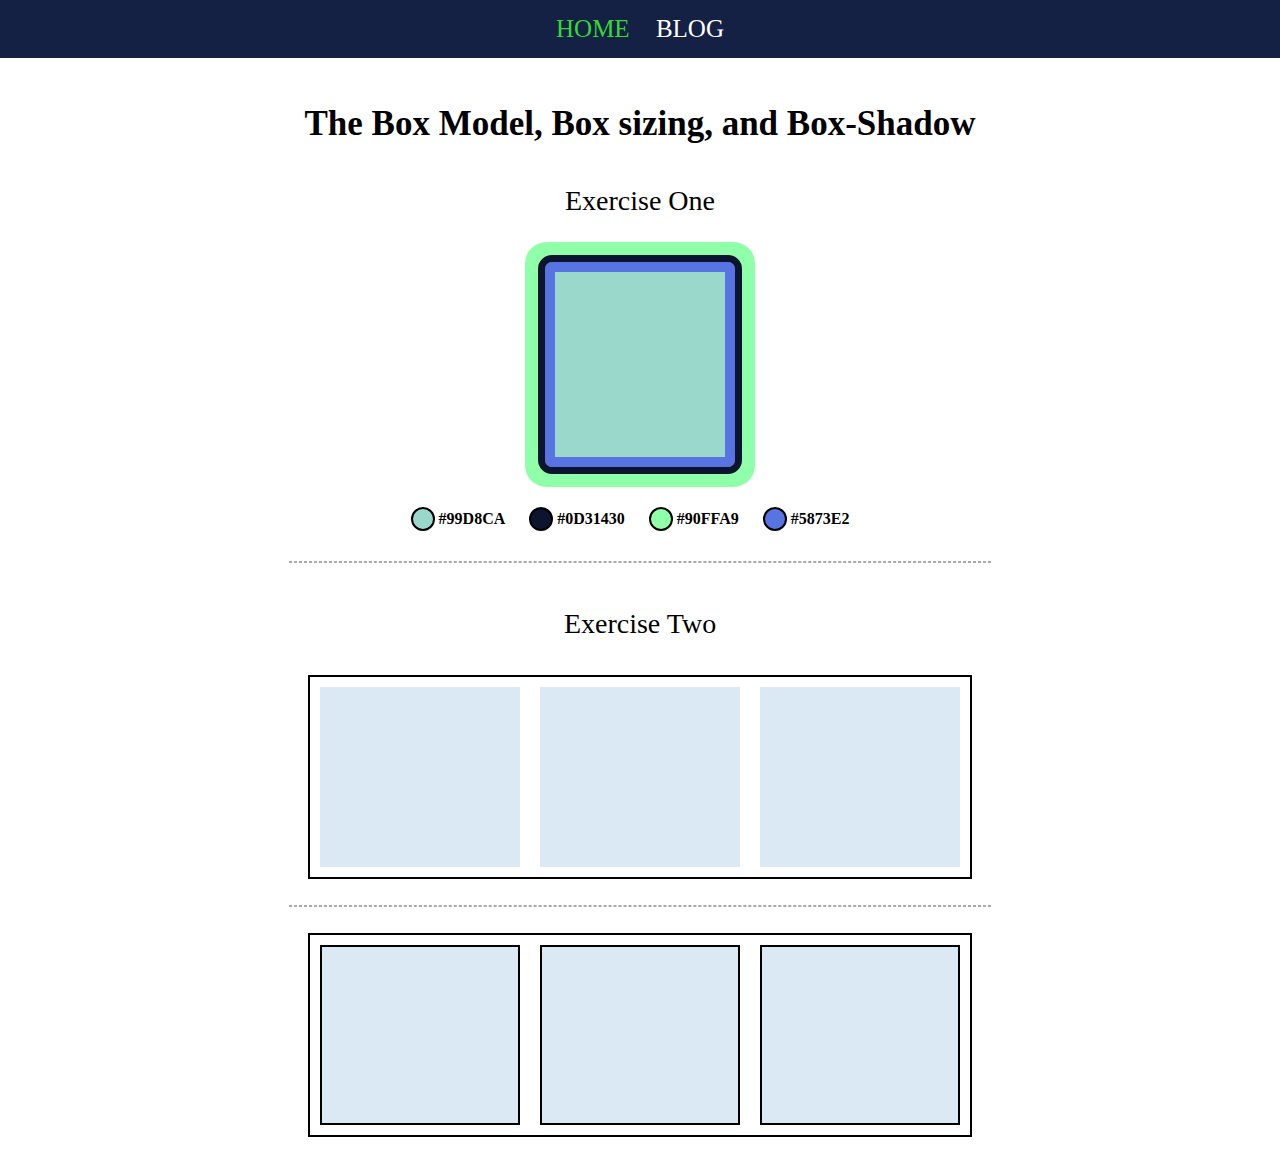
<file: index.html>
<!DOCTYPE html>
<html lang="end">
    <head> 
        <meta charset="UTF-8">
        <title>Checkpoint 1 </title>
        <link rel = "stylesheet" href="style.css">
    </head>
    <body>
        <section class="homepage">
        <header>
                <a href="#"><span class = "home"> HOME </span></a>
                <a href="blog.html"><span>BLOG</span></a>
        </header>
            <section>
            <h1>The Box Model, Box sizing, and Box-Shadow</h1>
            <h2>Exercise One</h2>
            <div class="box"></div>
            <div class="common">
                <div class="marker"> 
                <span class="circle"></span>
                <span>#99D8CA</span>
                </div>
                <div class="marker"> 
                <span class="circle1"></span>
                <span>#0D31430</span>
                </div>
                <div class="marker">
                <span class="circle2"></span>
                <span>#90FFA9</span>
                </div>
                <div class="marker">
                <span class="circle3"></span>
                <span>#5873E2</span>
                </div>
            </div>
            <hr>
            <h3>Exercise Two</h3>
            <div class= "container">
              <div class="child-container"></div>
              <div class="child-container"></div>
              <div class="child-container"></div>
            </div>
            <hr>
            <div class= "container">
                <div class="child-container2 border-box" ></div>
                <div class="child-container2 border-box"></div>
                <div class="child-container2 border-box"></div>
            </div>
            </section>
            </section>
    </body>      
</html>
</file>
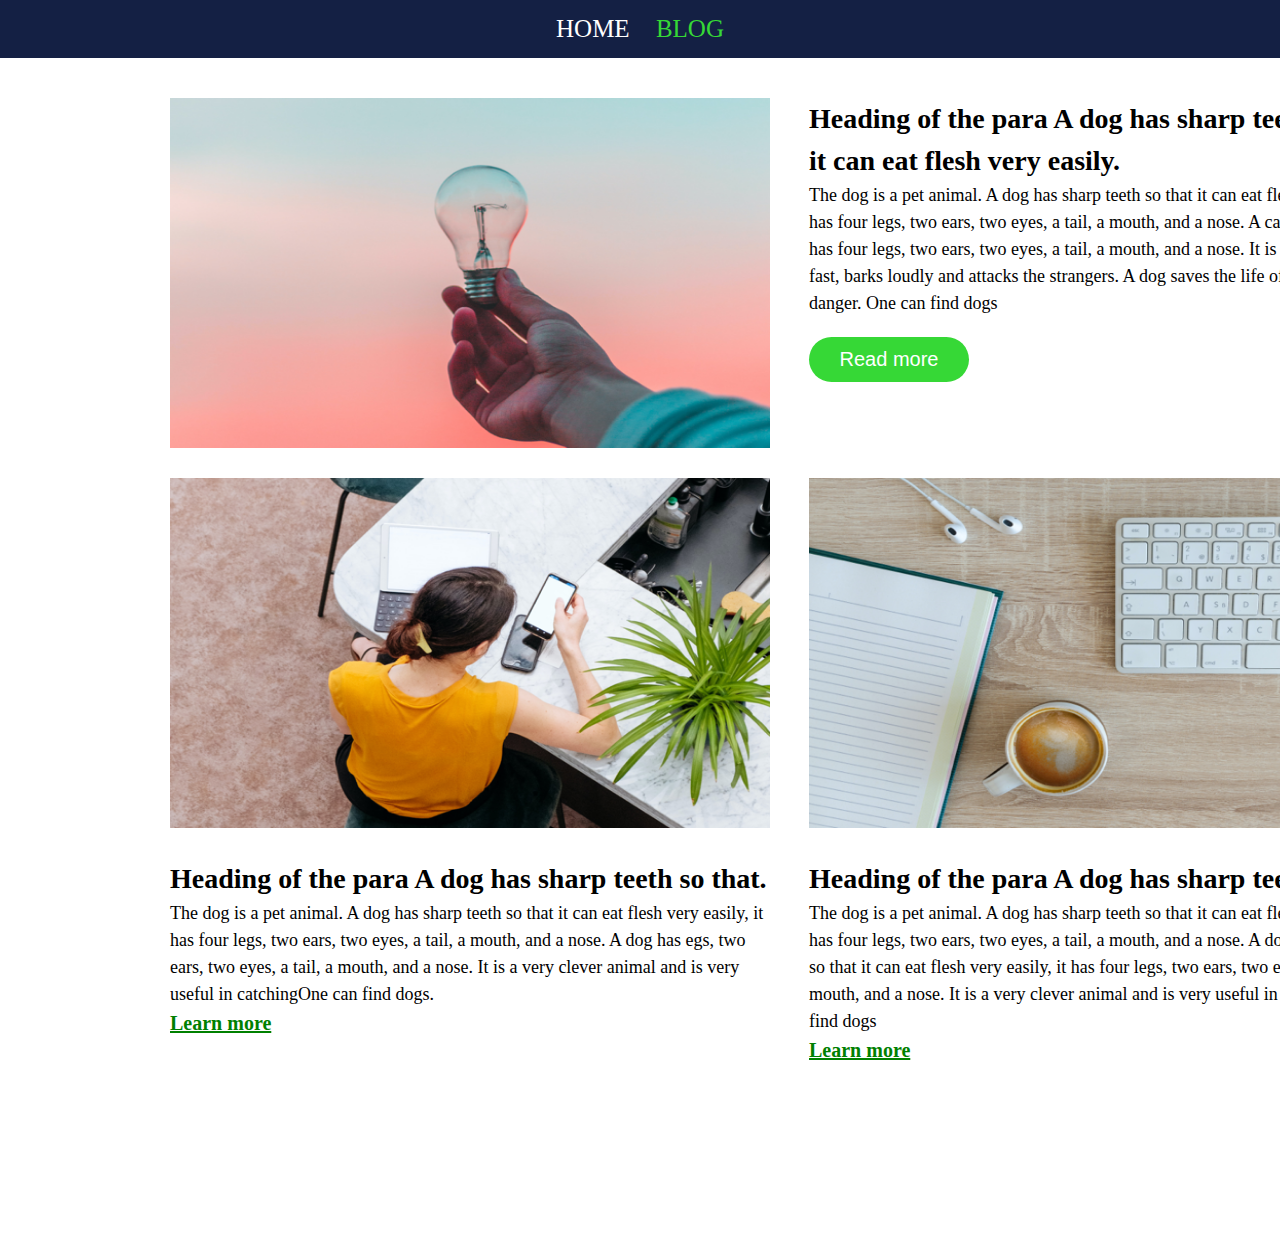
<file: blog.html>
<!DOCTYPE html>
<html lang="end">
    <head> 
        <meta charset="UTF-8">
        <title>Checkpoint 1 </title>
        <link rel = "stylesheet" href="style.css">
    </head>
    <body>
        <header>
                <a href="index.html"><span>HOME </span></a>
                <a href="#"><span class= "blog">BLOG</span></a>
        </header>
            <section>
                <article>
                <div class= "containerb">
                    <div class="child-containerb" >
                        <img class="image1" src="assets/media/pic01.png"> </div>
                    <div class="child-container2b ">
                        <h4>Heading of the para A dog has sharp teeth so that it can eat flesh very easily.</h4>
                        <h5>The dog is a pet animal. 
                            A dog has sharp teeth so that it can eat flesh very easily, it has four legs, two ears, two eyes, a tail, a mouth, and a nose.
                               A can eat flesily, it has four legs, two ears, two eyes, a tail, a mouth, and a nose.
                               It is a very clns very fast, barks loudly and attacks the strangers.
                                A dog saves the life of the master from danger. One can find dogs
                        </h5>
                        <button>
                            Read more
                        </button>
                    </div> 
                </div>
            </article>
                <article>
                    <div class= "containerc">
                        <div class="child-containerc" ><img class="image2" src="assets/media/pic03.png"> </div>
                        <div class="child-containerd" ><img class="image3" src= "assets/media/pic02.png"></div>      
                </article>
                <article>
                    <div class= "containerd">
                        <div class="child-containere" >
                            <h4>Heading of the para A dog has sharp teeth so that.</h4>
                            <h5>The dog is a pet animal. 
                                A dog has sharp teeth so that it can eat flesh very easily, it has four legs, two ears, two eyes, a tail, a mouth, and a nose.
                                   A dog has egs, two ears, two eyes, a tail, a mouth, and a nose.
                                   It is a very clever animal and is very useful in catchingOne can find dogs.
                            </h5>
                            <a href="#" class="l1">Learn more </a>
                        </div>

                        <div class="child-containerf" >
                            <h4>Heading of the para A dog has sharp teeth so that.</h4>
                            <h5>The dog is a pet animal. 
                                A dog has sharp teeth so that it can eat flesh very easily, it has four legs, two ears, two eyes, a tail, a mouth, and a nose.
                                   A dog has sharp teeth so that it can eat flesh very easily, it has four legs, two ears, two eyes, a tail, a mouth, and a nose.
                                   It is a very clever animal and is very useful in catchingOne can find dogs
                            </h5>
                            <a href="#" class="l2">Learn more</a>
                        </div>
                    </div>             
                </article>
            </section>
    </body>
   
       
</html>
</file>
<file: style.css>
html, body, div, span, applet, object, iframe,
h1, h2, h3, h4, h5, h6, p, blockquote, pre,
a, abbr, acronym, address, big, cite, code,
del, dfn, em, img, ins, kbd, q, s, samp,
small, strike, strong, sub, sup, tt, var,
b, u, i, center,
dl, dt, dd, ol, ul, li,
fieldset, form, label, legend,
table, caption, tbody, tfoot, thead, tr, th, td,
article, aside, canvas, details, embed, 
figure, figcaption, footer, header, hgroup, 
menu, nav, output, ruby, section, summary,
time, mark, audio, video {
	margin: 0;
	padding: 0;
	border: 0;
	font-size: 100%;
	font: inherit;
	vertical-align: baseline;
}
/* HTML5 display-role reset for older browsers */
article, aside, details, figcaption, figure, 
footer, header, hgroup, menu, nav, section {
	display: block;
}
body {
	line-height: 1;
}
ol, ul {
	list-style: none
}
blockquote, q {
	quotes: none;
}
blockquote:before, blockquote:after,
q:before, q:after {
	content: '';
	content: none;
}
table {
	border-collapse: collapse;
	border-spacing: 0;
}
/* Start of home page*/
body{
line-height: 1.5;
}
a{
	text-decoration: none;
	color: white;
}
.homepage{
	text-align: center;
}
header{
    background-color: #142044;
    text-align: center;
    font-size: 25px;
	padding: 10px;
	margin-bottom: 40px;
	text-decoration: none;
}

.home{
	color: rgb(54, 216,54);
    margin-right: 20px;
	
}
.blog{
	color: rgb(54, 216,54);
	margin-left: 20px;

}
h1{
	font-size: 35px;
	margin-bottom: 30px;
	font-weight: bolder;
}
h2{
	font-size: 28px;
	margin-bottom: 30px;
}
.box{

	width: 170px;
	height: 185px;
	background-color: #99D8CA;
	border: 10px solid #5873E2;
	border-radius: 7px;
	outline: 7px solid #0D1430 ;
	box-shadow: 0 0 0 20px #90FFA9;
	margin:40px auto; 

}
.common{
	text-align: center;
	margin-bottom: 30px;
	font-weight: bold;

}
.circle{

	background-color:#99D8CA;
}
.circle1{
	background-color:#0D1430 ;
}
.circle, .circle1, .circle2, .circle3 {
	width: 20px;
	height: 20px;
	border-radius: 50%;
	display:inline-block;
	border: 2px solid black;
	vertical-align: bottom;

}
.circle2{
	background-color: #90FFA9;
}
.circle3{
	background-color:#5873E2;
}
.marker{
	margin-right: 20px;
	display: inline-block;
}
hr{
	width: 700px;
	border-style: dashed;
	color: darkgray;
}
h3{
	font-size: 28px;
	margin-bottom: 30px;
	margin-top: 40px;	
}
.container{
	width: 660px;
	border: 2px solid black;
	margin: 26px auto;
	font-size: 0;}

.child-container ,.child-container2
{
	width: 200px;
	height: 180px;
	margin: 10px;
	background-color: #DBE9F4;
	display: inline-block;
}
.child-container2{
	border: 2px solid black;
}
.border-box{
	box-sizing: border-box;
}


	/* Start of BLOG-PAGE*/


h4{
	font-size: 28px;
	font-weight: bolder;
}
h5{
	font-size: 18px;
}

button{
	background-color: rgb(54, 216,54);
	border-radius: 30px;
	height: 45px;
	width: 160px;
	margin-top: 20px;
	font-size: 20px;
	color: white;
	border-style: none;
}
.image1{
	width: 100%;
	height: 100%;
	display: inline-block;
}
.containerb{
	width: 1500px;
	height: 350px;
	margin-bottom: 30px;
	margin-left: 80px;
	margin-left: 170px;
}
.child-containerb{
	width: 600px;
	height: 350px;
	margin-right: 35px;
	display: inline-block;
}
.child-container2b{
	display: inline-block;
	width: 600px;
	vertical-align: top;
}
.image2
{
	width: 100%;
	height: 100%;
	display: inline-block;
}
.image3{
		width: 100%;
		height: 100%;
		display: inline-block;
	}
.containerc{
	width: 1500px;
	height: 350px;
	margin-bottom: 30px;
	margin-left: 80px;
	margin-left: 170px;

}
	
.child-containerc,.child-containerd,.child-containere{
	width: 600px;
	height: 350px;
	margin-right: 35px;
	display: inline-block;
}
.containerd{
	width: 1500px;
	height: 350px;
	margin-bottom: 30px;
	margin-left: 80px;
	margin-left: 170px;
}	
.child-containere{
	vertical-align: top;
}
.child-containerf{
	width: 600px;
	height: 350px;
	margin-right: 35px;
	display: inline-block;
}
a.l1 , a.l2{
	color: green;
	text-decoration :underline;
	font-size: 20px;
	font-weight: bolder;
}
</file>
